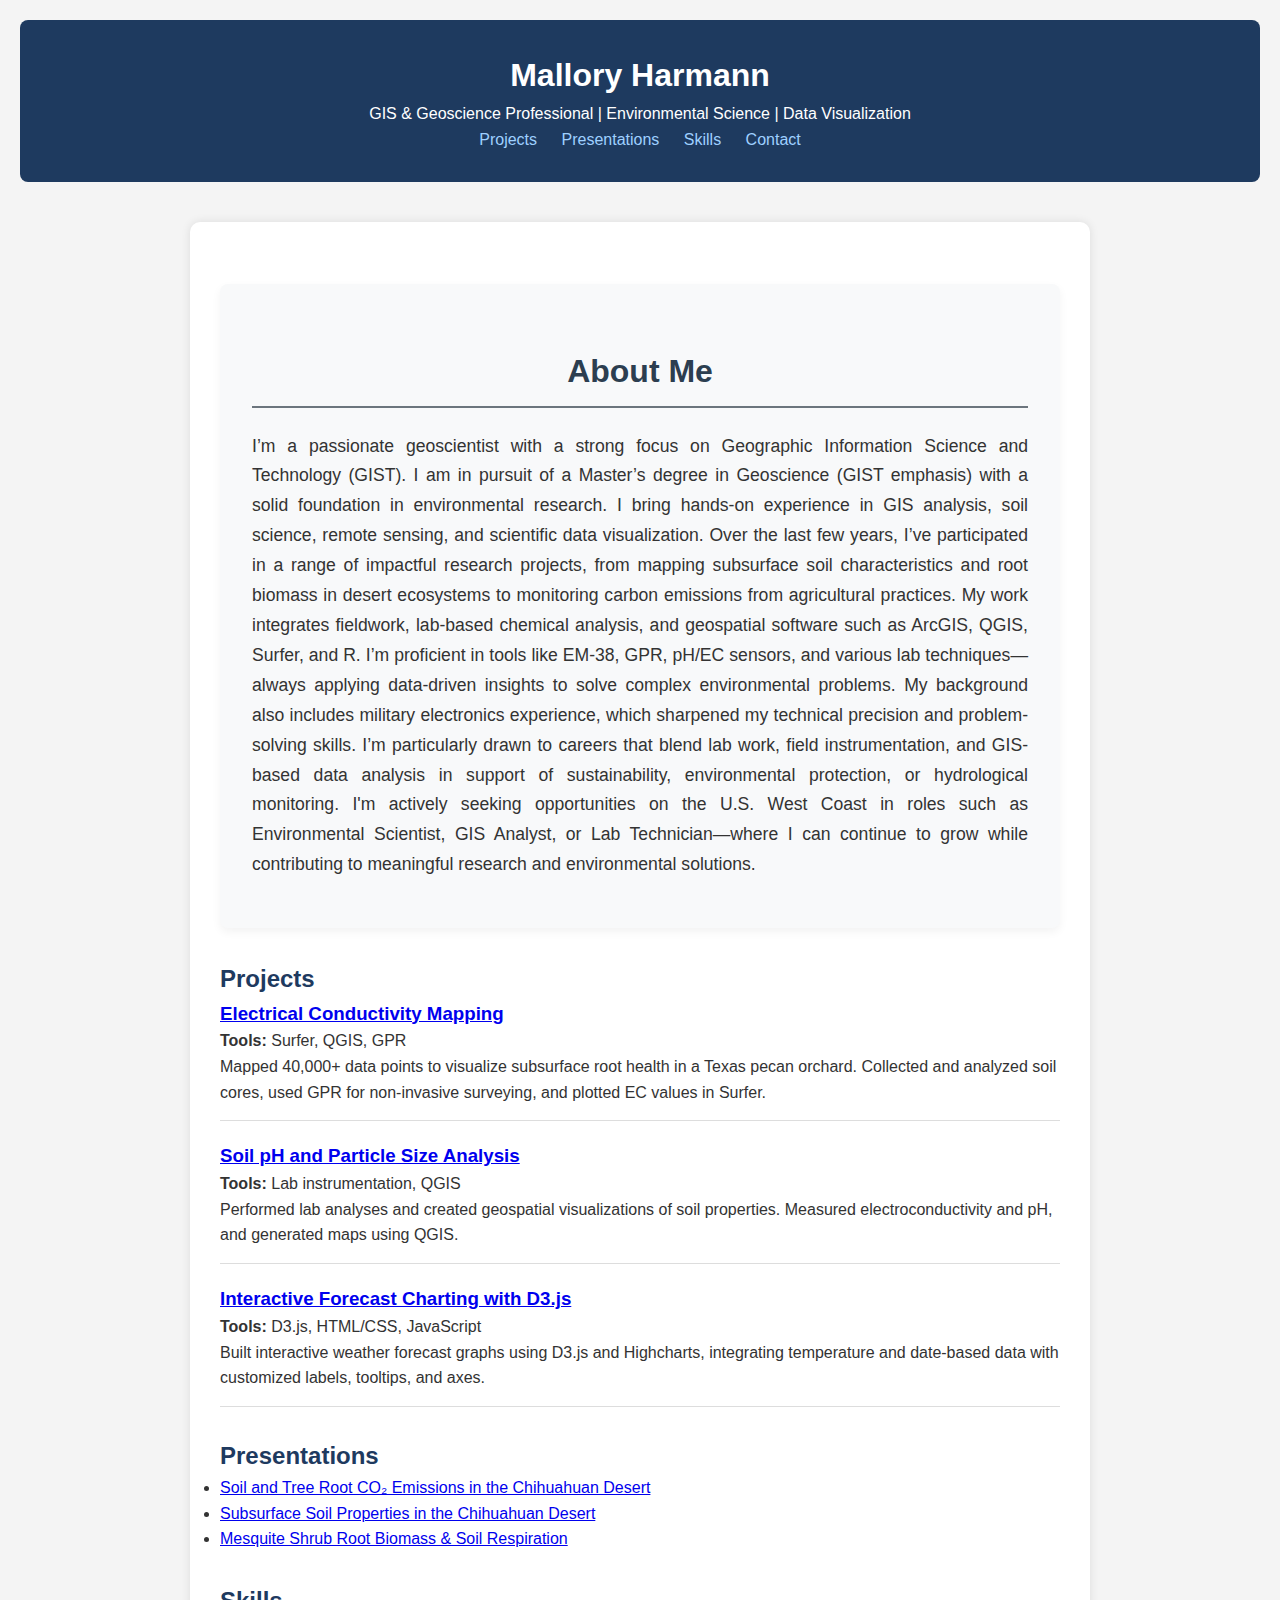
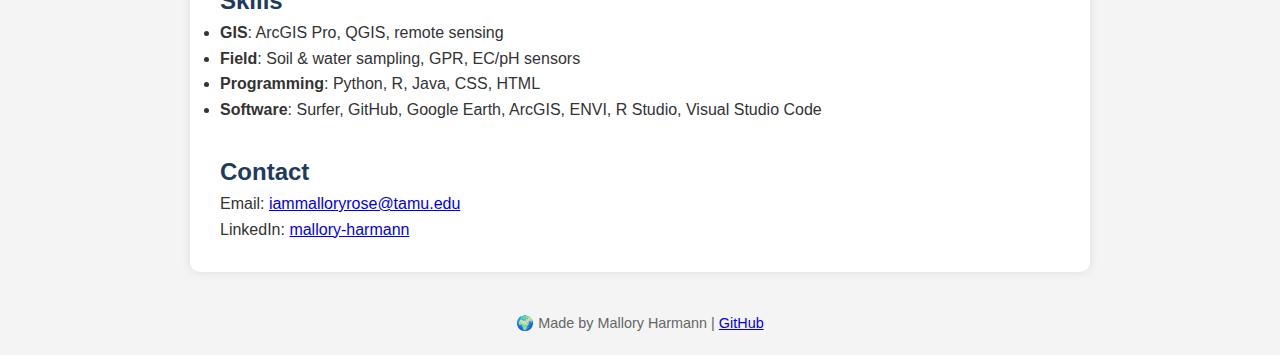
<file: index.html>
<!DOCTYPE html>
<html lang="en">
<head>
  <meta charset="UTF-8" />
  <meta name="viewport" content="width=device-width, initial-scale=1.0" />
  <title>Mallory Harmann | GIS & Geoscience Portfolio</title>
  <link rel="stylesheet" href="style.css" />
</head>
<body>
  <header>
    <h1>Mallory Harmann</h1>
    <p>GIS & Geoscience Professional | Environmental Science | Data Visualization</p>
    <nav>
      <a href="#projects">Projects</a>
      <a href="#presentations">Presentations</a>
      <a href="#skills">Skills</a>
      <a href="#contact">Contact</a>
    </nav>
  </header>

  <main>
    <section id="about">
      <h2>About Me</h2>
      <p>
        I’m a passionate geoscientist with a strong focus on Geographic Information Science and Technology (GIST). 
        I am in pursuit of a Master’s degree in Geoscience (GIST emphasis) with a solid foundation in environmental research. 
        I bring hands-on experience in GIS analysis, soil science, remote sensing, and scientific data visualization.
        Over the last few years, I’ve participated in a range of impactful research projects, from mapping subsurface soil characteristics and root biomass in desert ecosystems to monitoring carbon emissions from agricultural practices. 
        My work integrates fieldwork, lab-based chemical analysis, and geospatial software such as ArcGIS, QGIS, Surfer, and R. I’m proficient in tools like EM-38, GPR, pH/EC sensors, and various lab techniques—always applying data-driven insights to solve complex environmental problems.
        My background also includes military electronics experience, which sharpened my technical precision and problem-solving skills. 
        I’m particularly drawn to careers that blend lab work, field instrumentation, and GIS-based data analysis in support of sustainability, environmental protection, or hydrological monitoring.
        I'm actively seeking opportunities on the U.S. West Coast in roles such as Environmental Scientist, GIS Analyst, or Lab Technician—where I can continue to grow while contributing to meaningful research and environmental solutions.
      </p>
    </section>

    <section id="projects">
      <h2>Projects</h2>

      <article class="project">
        <h3><a href="conductivity-mapping.html"> Electrical Conductivity Mapping</a></h3>
        <p><strong>Tools:</strong> Surfer, QGIS, GPR</p>
        <p>Mapped 40,000+ data points to visualize subsurface root health in a Texas pecan orchard. Collected and analyzed soil cores, used GPR for non-invasive surveying, and plotted EC values in Surfer.</p>
      </article>

      <article class="project">
        <h3><a href="soil-analysis.html"> Soil pH and Particle Size Analysis</a></h3>
        <p><strong>Tools:</strong> Lab instrumentation, QGIS</p>
        <p>Performed lab analyses and created geospatial visualizations of soil properties. Measured electroconductivity and pH, and generated maps using QGIS.</p>
      </article>

      <article class="project">
        <h3><a href="forecast-charting.html"> Interactive Forecast Charting with D3.js</a></h3>
        <p><strong>Tools:</strong> D3.js, HTML/CSS, JavaScript</p>
        <p>Built interactive weather forecast graphs using D3.js and Highcharts, integrating temperature and date-based data with customized labels, tooltips, and axes.</p>
      </article>
    </section>

    <section id="presentations" class="presentations">
      <h2> Presentations</h2>
      <ul>
        <li><a href="presentation-co2-emissions.html">Soil and Tree Root CO₂ Emissions in the Chihuahuan Desert</a></li>
        <li><a href="presentation-soil-analysis.html">Subsurface Soil Properties in the Chihuahuan Desert</a></li>
        <li><a href="presentation-mesquite-roots.html">Mesquite Shrub Root Biomass & Soil Respiration</a></li>
      </ul>
    </section>


    <section id="skills">
      <h2>Skills</h2>
      <ul>
        <li><strong>GIS</strong>: ArcGIS Pro, QGIS, remote sensing</li>
        <li><strong>Field</strong>: Soil & water sampling, GPR, EC/pH sensors</li>
        <li><strong>Programming</strong>: Python, R, Java, CSS, HTML</li>
        <li><strong>Software</strong>: Surfer, GitHub, Google Earth, ArcGIS, ENVI, R Studio, Visual Studio Code</li>
      </ul>
    </section>

    <section id="contact">
      <h2>Contact</h2>
      <p>Email: <a href="mailto:iammalloryrose@tamu.edu">iammalloryrose@tamu.edu</a></p>
      <p>LinkedIn: <a href="https://www.linkedin.com/in/mallory-harmann-0740b8186" target="_blank">mallory-harmann</a></p>
    </section>
  </main>
 
  <footer>
    <p>🌍 Made by Mallory Harmann | <a href="https://github.com/iammalloryrose/ProfessionalSite" target="_blank">GitHub</a></p>
  </footer>
  
</body>
</html>
</file>
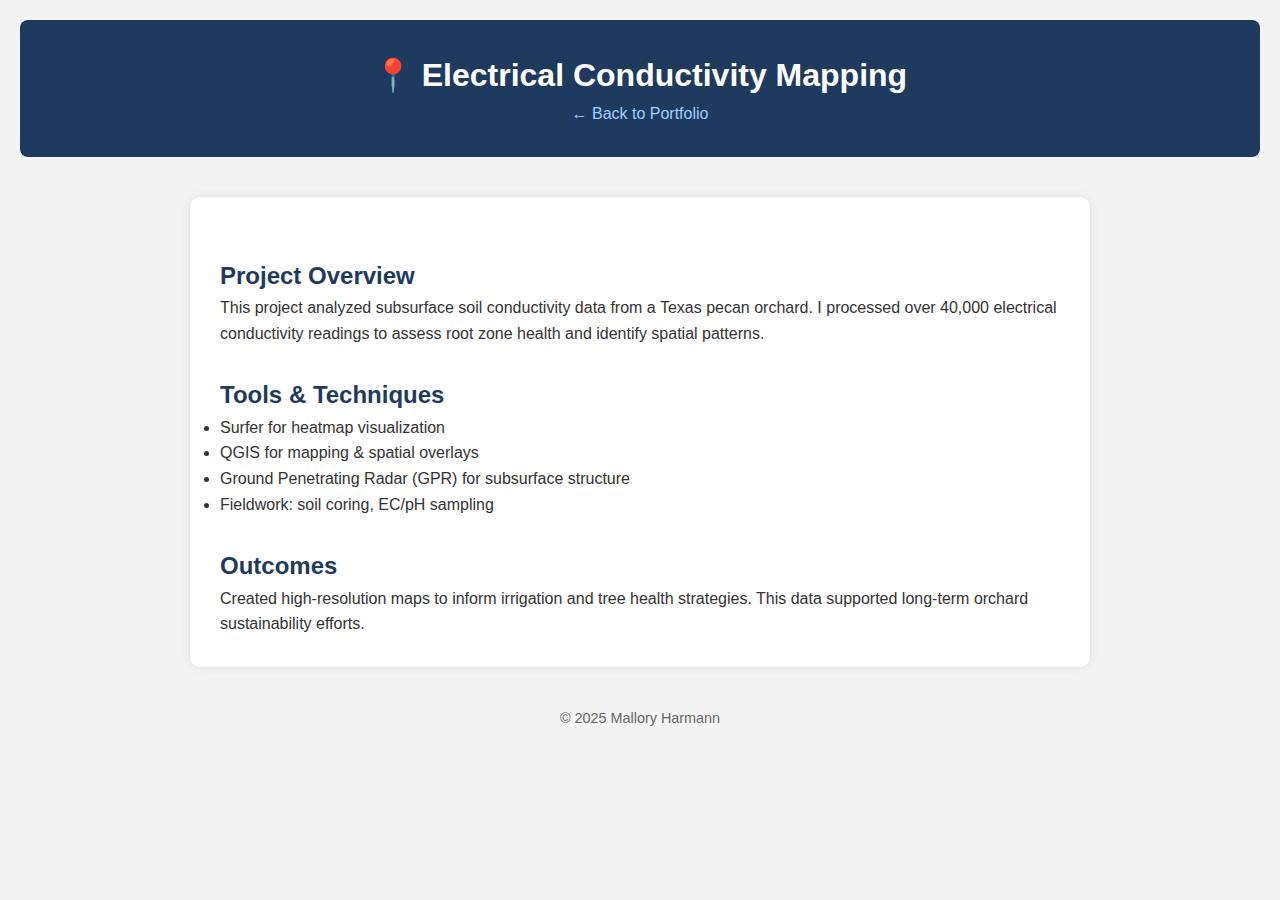
<file: conductivity-mapping.html>
<!DOCTYPE html>
<html lang="en">
<head>
  <meta charset="UTF-8" />
  <meta name="viewport" content="width=device-width, initial-scale=1.0"/>
  <title>Electrical Conductivity Mapping | Mallory Harmann</title>
  <link rel="stylesheet" href="../style.css" />
</head>
<body>
  <header>
    <h1>📍 Electrical Conductivity Mapping</h1>
    <nav>
      <a href="../index.html">← Back to Portfolio</a>
    </nav>
  </header>

  <main>
    <section>
      <h2>Project Overview</h2>
      <p>This project analyzed subsurface soil conductivity data from a Texas pecan orchard. I processed over 40,000 electrical conductivity readings to assess root zone health and identify spatial patterns.</p>
    </section>

    <section>
      <h2>Tools & Techniques</h2>
      <ul>
        <li>Surfer for heatmap visualization</li>
        <li>QGIS for mapping & spatial overlays</li>
        <li>Ground Penetrating Radar (GPR) for subsurface structure</li>
        <li>Fieldwork: soil coring, EC/pH sampling</li>
      </ul>
    </section>

    <section>
      <h2>Outcomes</h2>
      <p>Created high-resolution maps to inform irrigation and tree health strategies. This data supported long-term orchard sustainability efforts.</p>
    </section>
  </main>

  <footer>
    <p>&copy; 2025 Mallory Harmann</p>
  </footer>
</body>
</html>
</file>
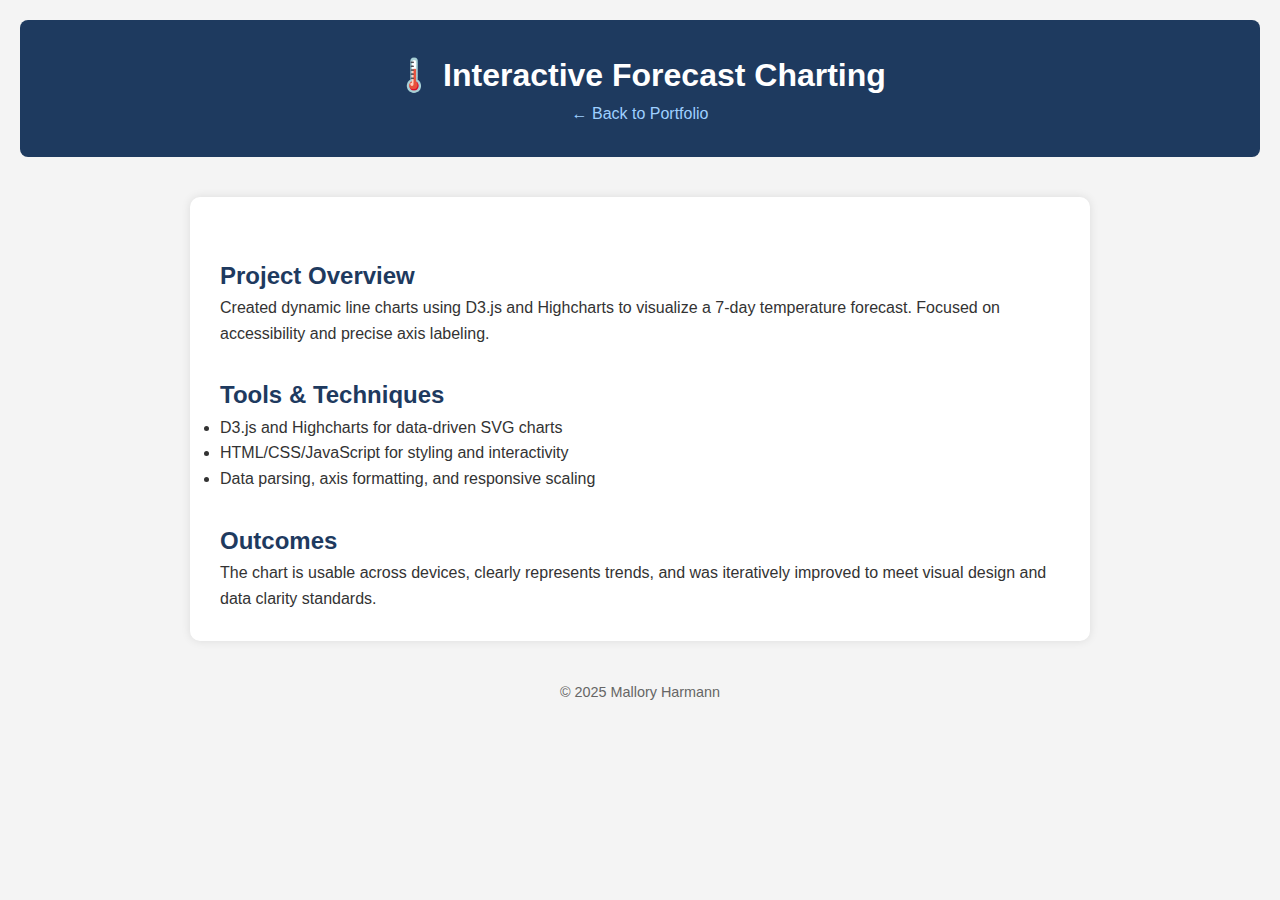
<file: forecast-charting.html>
<!DOCTYPE html>
<html lang="en">
<head>
  <meta charset="UTF-8" />
  <meta name="viewport" content="width=device-width, initial-scale=1.0"/>
  <title>Forecast Charting with D3.js | Mallory Harmann</title>
  <link rel="stylesheet" href="../style.css" />
</head>
<body>
  <header>
    <h1>🌡️ Interactive Forecast Charting</h1>
    <nav>
      <a href="ProfessionalSite/index.html">← Back to Portfolio</a>
    </nav>
  </header>

  <main>
    <section>
      <h2>Project Overview</h2>
      <p>Created dynamic line charts using D3.js and Highcharts to visualize a 7-day temperature forecast. Focused on accessibility and precise axis labeling.</p>
    </section>

    <section>
      <h2>Tools & Techniques</h2>
      <ul>
        <li>D3.js and Highcharts for data-driven SVG charts</li>
        <li>HTML/CSS/JavaScript for styling and interactivity</li>
        <li>Data parsing, axis formatting, and responsive scaling</li>
      </ul>
    </section>

    <section>
      <h2>Outcomes</h2>
      <p>The chart is usable across devices, clearly represents trends, and was iteratively improved to meet visual design and data clarity standards.</p>
    </section>
  </main>

  <footer>
    <p>&copy; 2025 Mallory Harmann</p>
  </footer>
</body>
</html>
</file>
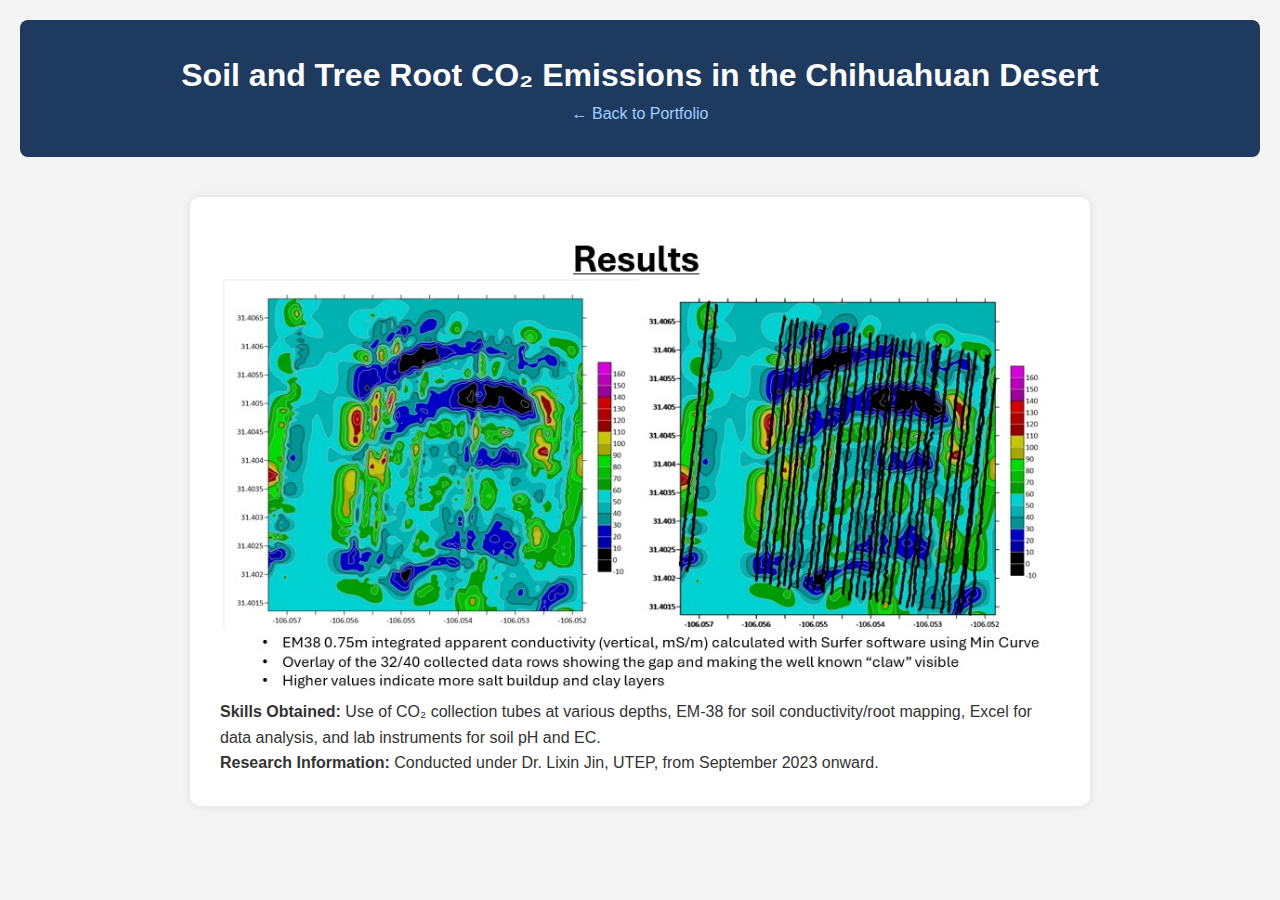
<file: presentation-co2-emissions.html>
<!DOCTYPE html>
<html lang="en">
<head>
  <meta charset="UTF-8" />
  <meta name="viewport" content="width=device-width, initial-scale=1.0"/>
  <title>CO₂ Emissions in the Chihuahuan Desert</title>
  <link rel="stylesheet" href="style.css" />
</head>
<body>
  <header>
    <h1>Soil and Tree Root CO₂ Emissions in the Chihuahuan Desert</h1>
    <nav><a href="index.html">← Back to Portfolio</a></nav>
  </header>
  <main class="presentation">
    <img src="images/co2-emissions-poster.jpg" alt="CO2 Emissions Poster" style="max-width:100%; height:auto;" />
    <p><strong>Skills Obtained:</strong> Use of CO₂ collection tubes at various depths, EM-38 for soil conductivity/root mapping, Excel for data analysis, and lab instruments for soil pH and EC.</p>
    <p><strong>Research Information:</strong> Conducted under Dr. Lixin Jin, UTEP, from September 2023 onward.</p>
  </main>
</body>
</html>
</file>
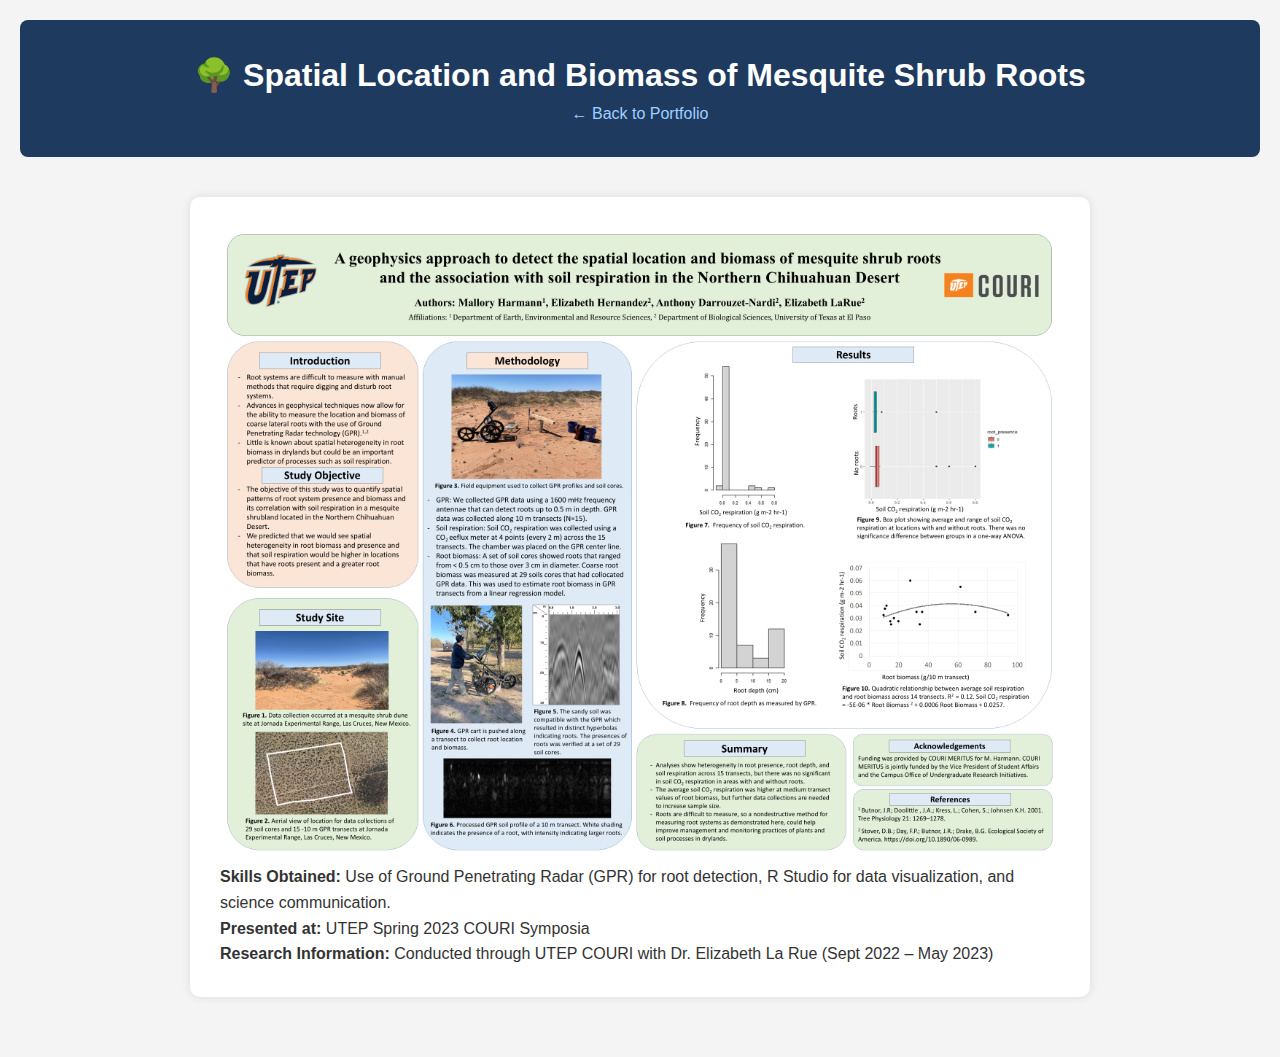
<file: presentation-mesquite-roots.html>
<!DOCTYPE html>
<html lang="en">
<head>
  <meta charset="UTF-8" />
  <meta name="viewport" content="width=device-width, initial-scale=1.0"/>
  <title>Mesquite Shrub Root Detection</title>
  <link rel="stylesheet" href="style.css" />
</head>
<body>
  <header>
    <h1>🌳 Spatial Location and Biomass of Mesquite Shrub Roots</h1>
    <nav><a href="index.html">← Back to Portfolio</a></nav>
  </header>
  <main class="presentation">
    <img src="images/mesquite-roots-poster.jpg" alt="Mesquite Shrub Poster" style="max-width:100%; height:auto;" />
    <p><strong>Skills Obtained:</strong> Use of Ground Penetrating Radar (GPR) for root detection, R Studio for data visualization, and science communication.</p>
    <p><strong>Presented at:</strong> UTEP Spring 2023 COURI Symposia</p>
    <p><strong>Research Information:</strong> Conducted through UTEP COURI with Dr. Elizabeth La Rue (Sept 2022 – May 2023)</p>
  </main>
</body>
</html>
</file>
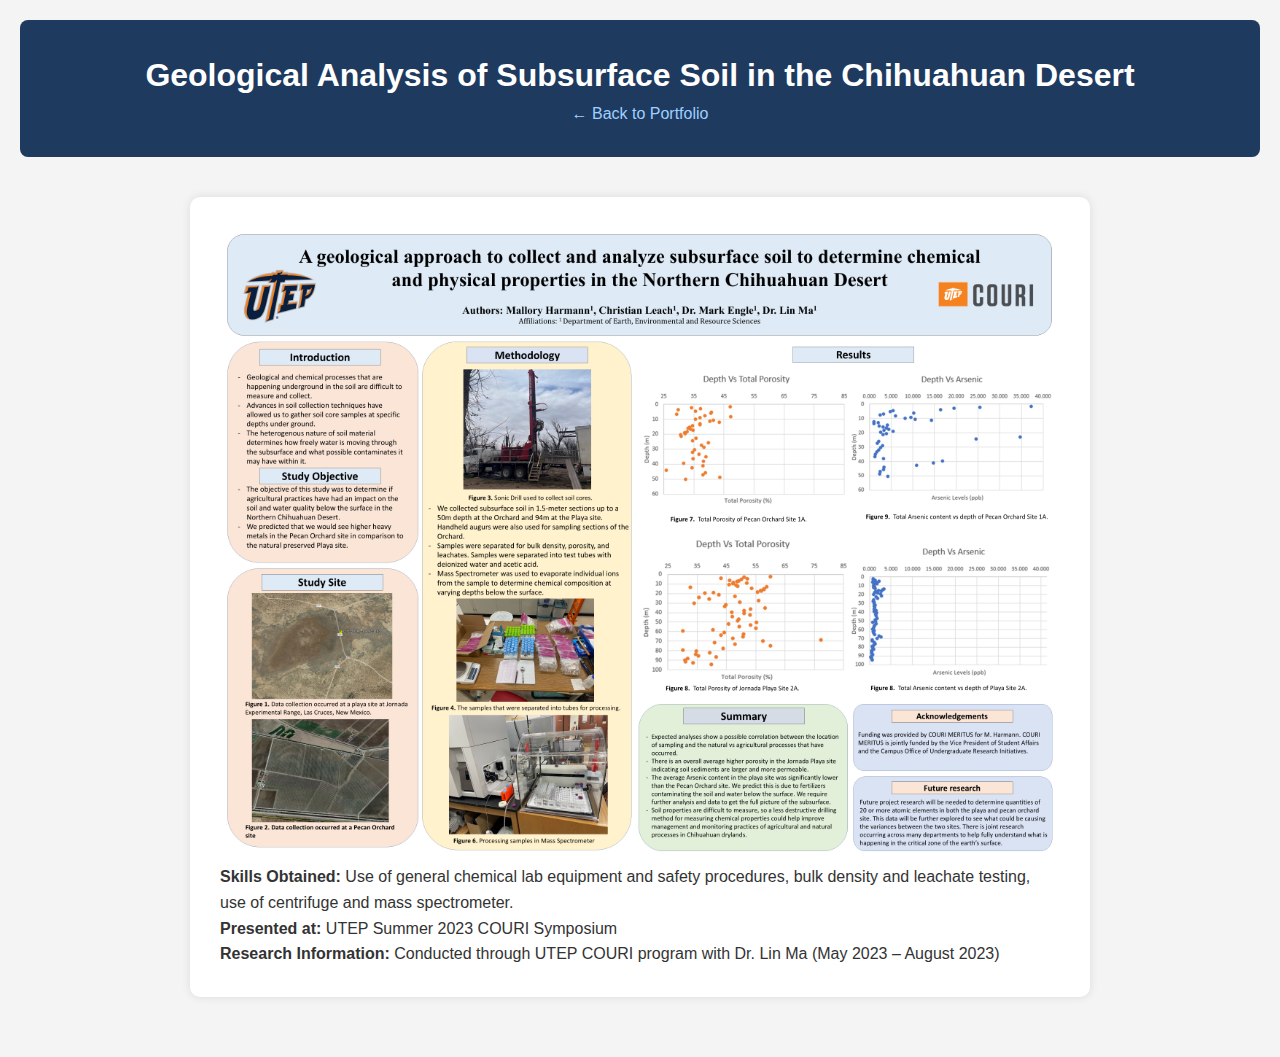
<file: presentation-soil-analysis.html>
<!DOCTYPE html>
<html lang="en">
<head>
  <meta charset="UTF-8" />
  <meta name="viewport" content="width=device-width, initial-scale=1.0"/>
  <title>Subsurface Soil Analysis</title>
  <link rel="stylesheet" href="style.css" />
</head>
<body>
  <header>
    <h1>Geological Analysis of Subsurface Soil in the Chihuahuan Desert</h1>
    <nav><a href="index.html">← Back to Portfolio</a></nav>
  </header>
  <main class="presentation">
    <img src="images/subsurface-soil-poster.jpg" alt="Subsurface Soil Poster" style="max-width:100%; height:auto;" />
    <p><strong>Skills Obtained:</strong> Use of general chemical lab equipment and safety procedures, bulk density and leachate testing, use of centrifuge and mass spectrometer.</p>
    <p><strong>Presented at:</strong> UTEP Summer 2023 COURI Symposium</p>
    <p><strong>Research Information:</strong> Conducted through UTEP COURI program with Dr. Lin Ma (May 2023 – August 2023)</p>
  </main>
</body>
</html>
</file>
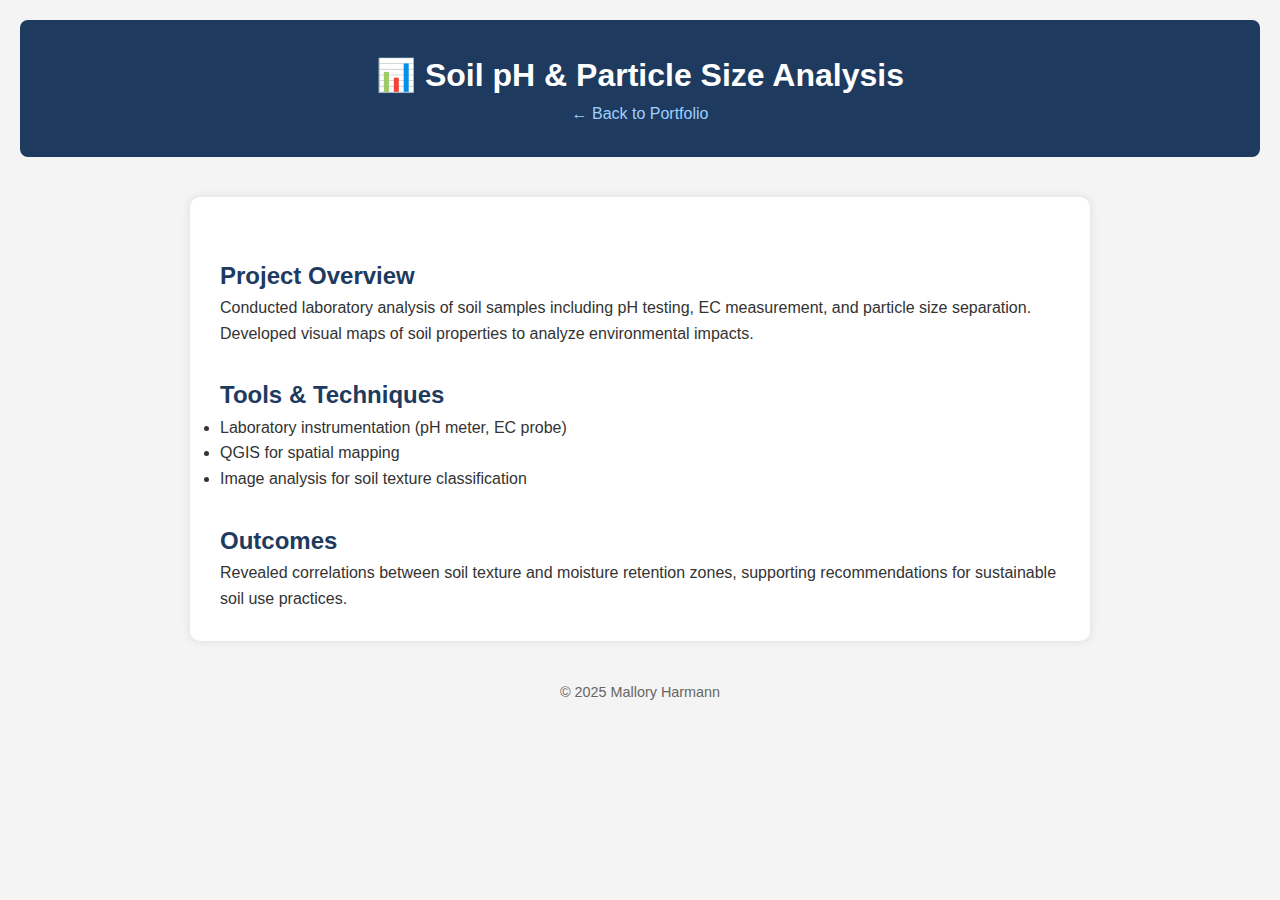
<file: soil-analysis.html>
<!DOCTYPE html>
<html lang="en">
<head>
  <meta charset="UTF-8" />
  <meta name="viewport" content="width=device-width, initial-scale=1.0"/>
  <title>Soil pH & Particle Size Analysis | Mallory Harmann</title>
  <link rel="stylesheet" href="../style.css" />
</head>
<body>
  <header>
    <h1>📊 Soil pH & Particle Size Analysis</h1>
    <nav>
      <a href="../index.html">← Back to Portfolio</a>
    </nav>
  </header>

  <main>
    <section>
      <h2>Project Overview</h2>
      <p>Conducted laboratory analysis of soil samples including pH testing, EC measurement, and particle size separation. Developed visual maps of soil properties to analyze environmental impacts.</p>
    </section>

    <section>
      <h2>Tools & Techniques</h2>
      <ul>
        <li>Laboratory instrumentation (pH meter, EC probe)</li>
        <li>QGIS for spatial mapping</li>
        <li>Image analysis for soil texture classification</li>
      </ul>
    </section>

    <section>
      <h2>Outcomes</h2>
      <p>Revealed correlations between soil texture and moisture retention zones, supporting recommendations for sustainable soil use practices.</p>
    </section>
  </main>

  <footer>
    <p>&copy; 2025 Mallory Harmann</p>
  </footer>
</body>
</html>
</file>
<file: style.css>
/* Reset and base styles */
* {
  margin: 0;
  padding: 0;
  box-sizing: border-box;
}

body {
  font-family: 'Segoe UI', sans-serif;
  line-height: 1.6;
  background: #f4f4f4;
  color: #333;
  padding: 20px;
}

header {
  text-align: center;
  background: #1e3a5f;
  color: white;
  padding: 30px 10px;
  border-radius: 8px;
}

nav a {
  margin: 0 10px;
  color: #9fd0ff;
  text-decoration: none;
}

nav a:hover {
  text-decoration: underline;
}

main {
  max-width: 900px;
  margin: 40px auto;
  background: white;
  padding: 30px;
  border-radius: 10px;
  box-shadow: 0 0 10px rgba(0,0,0,0.1);
}

h2 {
  margin-top: 30px;
  color: #1e3a5f;
}

.project {
  margin-bottom: 20px;
  border-bottom: 1px solid #ddd;
  padding-bottom: 15px;
}

footer {
  text-align: center;
  margin-top: 40px;
  font-size: 0.9em;
  color: #666;
}

/* Style for the About Me section */
#about {
  background-color: #f8f9fa; /* Soft light background */
  padding: 2rem;
  border-radius: 8px;
  margin: 2rem auto;
  max-width: 900px;
  box-shadow: 0 4px 10px rgba(0, 0, 0, 0.05);
}

#about h2 {
  font-size: 2rem;
  color: #2c3e50;
  text-align: center;
  margin-bottom: 1.5rem;
  border-bottom: 2px solid #6c757d;
  padding-bottom: 0.5rem;
}

#about p {
  font-size: 1.1rem;
  line-height: 1.7;
  color: #333;
  margin-bottom: 1rem;
  text-align: justify;
}
</file>
